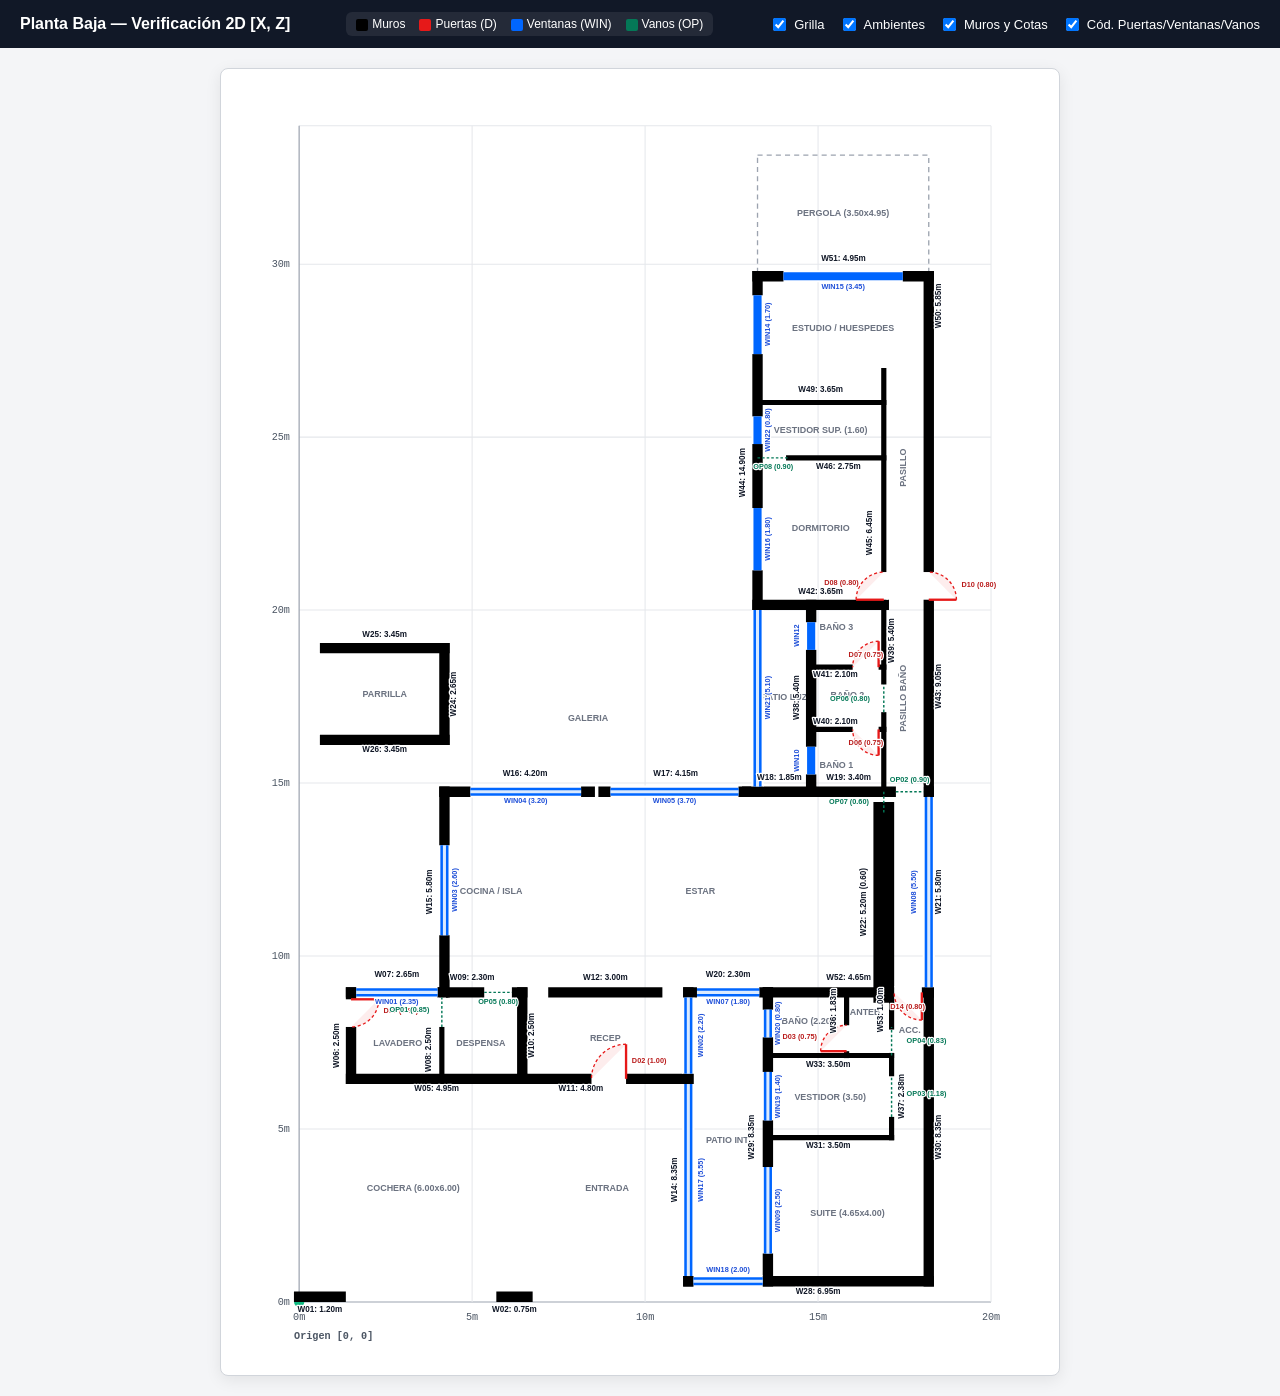
<file: maqueta.html>
<!DOCTYPE html>
<html lang="es">
<head>
  <meta charset="UTF-8" />
  <meta name="viewport" content="width=device-width, initial-scale=1.0" />
  <title>Verificación 2D - Planta Baja (Vidmar Arquitectura)</title>
  <style>
    * { box-sizing: border-box; }
    body {
      margin: 0;
      font-family: -apple-system, BlinkMacSystemFont, "Segoe UI", Roboto, sans-serif;
      background: #f4f5f7;
      color: #1f2937;
    }
    header {
      background: #111827;
      color: #fff;
      padding: 12px 20px;
      display: flex;
      flex-wrap: wrap;
      align-items: center;
      justify-content: space-between;
      gap: 12px;
    }
    header h1 { margin: 0; font-size: 16px; font-weight: 600; }
    .legend {
      display: flex;
      gap: 14px;
      font-size: 12px;
      background: rgba(255,255,255,0.08);
      padding: 5px 10px;
      border-radius: 6px;
    }
    .swatch {
      display: inline-block;
      width: 12px;
      height: 12px;
      border-radius: 2px;
      vertical-align: middle;
      margin-right: 4px;
    }
    .controls {
      display: flex;
      flex-wrap: wrap;
      gap: 14px;
      font-size: 13px;
    }
    .controls label { display: flex; align-items: center; gap: 5px; cursor: pointer; }
    main {
      padding: 20px;
      display: flex;
      justify-content: center;
    }
    .canvas-card {
      background: #ffffff;
      border: 1px solid #d1d5db;
      border-radius: 8px;
      box-shadow: 0 4px 16px rgba(0, 0, 0, 0.08);
      padding: 12px;
      width: 100%;
      max-width: 840px;
    }
    svg {
      display: block;
      width: 100%;
      height: auto;
      background: #ffffff;
    }
    .dim-label {
      font-size: 8px;
      font-weight: 700;
      fill: #111827;
      paint-order: stroke;
      stroke: #ffffff;
      stroke-width: 2.6px;
      stroke-linejoin: round;
    }
    .door-label {
      font-size: 7.2px;
      font-weight: 700;
      fill: #b91c1c;
      paint-order: stroke;
      stroke: #ffffff;
      stroke-width: 2.4px;
      stroke-linejoin: round;
    }
    .win-label {
      font-size: 7.2px;
      font-weight: 700;
      fill: #1d4ed8;
      paint-order: stroke;
      stroke: #ffffff;
      stroke-width: 2.4px;
      stroke-linejoin: round;
    }
    .op-label {
      font-size: 7.2px;
      font-weight: 700;
      fill: #047857;
      paint-order: stroke;
      stroke: #ffffff;
      stroke-width: 2.4px;
      stroke-linejoin: round;
    }
    .room-label {
      font-size: 8.8px;
      font-weight: 700;
      fill: #6b7280;
      text-anchor: middle;
    }
    .axis-label {
      font-size: 10px;
      fill: #4b5563;
      font-family: monospace;
    }
  </style>
</head>
<body>
  <header>
    <h1>Planta Baja — Verificación 2D [X, Z]</h1>
    <div class="legend">
      <span><i class="swatch" style="background:#000000;"></i>Muros</span>
      <span><i class="swatch" style="background:#e61919;"></i>Puertas (D)</span>
      <span><i class="swatch" style="background:#0066ff;"></i>Ventanas (WIN)</span>
      <span><i class="swatch" style="background:#047857;"></i>Vanos (OP)</span>
    </div>
    <div class="controls">
      <label><input type="checkbox" checked onchange="toggleLayer('layer-grid', this.checked)" /> Grilla</label>
      <label><input type="checkbox" checked onchange="toggleLayer('layer-rooms', this.checked)" /> Ambientes</label>
      <label><input type="checkbox" checked onchange="toggleLayer('layer-dims', this.checked)" /> Muros y Cotas</label>
      <label><input type="checkbox" checked onchange="toggleLayer('layer-codes', this.checked)" /> Cód. Puertas/Ventanas/Vanos</label>
    </div>
  </header>

  <main>
    <div class="canvas-card">
      <svg viewBox="0 0 800 1260" width="800" height="1260" xmlns="http://www.w3.org/2000/svg">
        <!-- GRILLA Y EJES (Escala: 34px = 1m, Origen [0,0] = [65, 1200]) -->
        <g id="layer-grid">
          <line x1="65" y1="1200" x2="745" y2="1200" stroke="#9ca3af" stroke-width="1.2" />
          <line x1="65" y1="1030" x2="745" y2="1030" stroke="#e5e7eb" stroke-width="1" />
          <line x1="65" y1="860" x2="745" y2="860" stroke="#e5e7eb" stroke-width="1" />
          <line x1="65" y1="690" x2="745" y2="690" stroke="#e5e7eb" stroke-width="1" />
          <line x1="65" y1="520" x2="745" y2="520" stroke="#e5e7eb" stroke-width="1" />
          <line x1="65" y1="350" x2="745" y2="350" stroke="#e5e7eb" stroke-width="1" />
          <line x1="65" y1="180" x2="745" y2="180" stroke="#e5e7eb" stroke-width="1" />
          <line x1="65" y1="44" x2="745" y2="44" stroke="#e5e7eb" stroke-width="1" />

          <line x1="65" y1="1200" x2="65" y2="44" stroke="#9ca3af" stroke-width="1.2" />
          <line x1="235" y1="1200" x2="235" y2="44" stroke="#e5e7eb" stroke-width="1" />
          <line x1="405" y1="1200" x2="405" y2="44" stroke="#e5e7eb" stroke-width="1" />
          <line x1="575" y1="1200" x2="575" y2="44" stroke="#e5e7eb" stroke-width="1" />
          <line x1="745" y1="1200" x2="745" y2="44" stroke="#e5e7eb" stroke-width="1" />

          <text x="65" y="1218" text-anchor="middle" class="axis-label">0m</text>
          <text x="235" y="1218" text-anchor="middle" class="axis-label">5m</text>
          <text x="405" y="1218" text-anchor="middle" class="axis-label">10m</text>
          <text x="575" y="1218" text-anchor="middle" class="axis-label">15m</text>
          <text x="745" y="1218" text-anchor="middle" class="axis-label">20m</text>

          <text x="56" y="1203" text-anchor="end" class="axis-label">0m</text>
          <text x="56" y="1033" text-anchor="end" class="axis-label">5m</text>
          <text x="56" y="863" text-anchor="end" class="axis-label">10m</text>
          <text x="56" y="693" text-anchor="end" class="axis-label">15m</text>
          <text x="56" y="523" text-anchor="end" class="axis-label">20m</text>
          <text x="56" y="353" text-anchor="end" class="axis-label">25m</text>
          <text x="56" y="183" text-anchor="end" class="axis-label">30m</text>

          <circle cx="65" cy="1200" r="5" fill="#10b981" />
          <text x="60" y="1236" class="axis-label" font-weight="bold">Origen [0, 0]</text>
        </g>

        <!-- PERGOLA (3.50m x 4.95m) -->
        <rect x="515.5" y="72.9" width="168.3" height="119.0" fill="none" stroke="#9ca3af" stroke-width="1.3" stroke-dasharray="5,4" />

        <!-- AMBIENTES -->
        <g id="layer-rooms">
          <text x="177.2" y="1091.2" class="room-label">COCHERA (6.00x6.00)</text>
          <text x="367.6" y="1091.2" class="room-label">ENTRADA</text>
          <text x="161.9" y="948.0" class="room-label">LAVADERO</text>
          <text x="243.5" y="948.0" class="room-label">DESPENSA</text>
          <text x="365.9" y="943.3" class="room-label">RECEP</text>
          <text x="486.6" y="1043.6" class="room-label">PATIO INT.</text>
          <text x="603.9" y="1115.0" class="room-label">SUITE (4.65x4.00)</text>
          <text x="586.9" y="1001.5" class="room-label">VESTIDOR (3.50)</text>
          <text x="564.8" y="926.3" class="room-label">BAÑO (2.20)</text>
          <text x="622.5" y="918.0" class="room-label">ANTEB.</text>
          <text x="665.1" y="936.0" class="room-label">ACC.</text>
          <text x="253.7" y="798.8" class="room-label">COCINA / ISLA</text>
          <text x="459.4" y="798.8" class="room-label">ESTAR</text>
          <text x="149.15" y="605.0" class="room-label">PARRILLA</text>
          <text x="348.9" y="628.8" class="room-label">GALERIA</text>
          <text x="541.8" y="608.4" class="room-label">PATIO LUZ</text>
          <text x="593.0" y="675.0" class="room-label">BAÑO 1</text>
          <text x="603.9" y="606.7" class="room-label">BAÑO 2</text>
          <text x="593.0" y="540.0" class="room-label">BAÑO 3</text>
          <text x="661.7" y="606.7" class="room-label" transform="rotate(-90 661.7 606.7)">PASILLO BAÑO</text>
          <text x="577.6" y="442.7" class="room-label">DORMITORIO</text>
          <text x="577.6" y="346.0" class="room-label">VESTIDOR SUP. (1.60)</text>
          <text x="661.7" y="380.0" class="room-label" transform="rotate(-90 661.7 380.0)">PASILLO</text>
          <text x="599.65" y="246.0" class="room-label">ESTUDIO / HUESPEDES</text>
          <text x="599.65" y="132.4" class="room-label">PERGOLA (3.50x4.95)</text>
        </g>

        <!-- MUROS (NEGRO) -->
        <g id="layer-walls" stroke="#000000" stroke-linecap="square">
          <!-- Cochera & Servicio -->
          <line x1="65" y1="1194.9" x2="105.8" y2="1194.9" stroke-width="10.2" />
          <line x1="263.9" y1="1194.9" x2="289.4" y2="1194.9" stroke-width="10.2" />
          <line x1="116" y1="980.7" x2="284.3" y2="980.7" stroke-width="10.2" />
          <line x1="116" y1="980.7" x2="116" y2="895.7" stroke-width="10.2" />
          <line x1="116" y1="895.7" x2="206.1" y2="895.7" stroke-width="10.2" />
          <line x1="205.25" y1="980.7" x2="205.25" y2="895.7" stroke-width="5.1" />
          <line x1="206.1" y1="895.7" x2="284.3" y2="895.7" stroke-width="10.2" />
          <line x1="284.3" y1="980.7" x2="284.3" y2="895.7" stroke-width="10.2" />
          <!-- Recep & Ventanal W14 -->
          <line x1="284.3" y1="980.7" x2="447.5" y2="980.7" stroke-width="10.2" />
          <line x1="314.9" y1="895.7" x2="416.9" y2="895.7" stroke-width="10.2" />
          <line x1="447.5" y1="1179.6" x2="447.5" y2="895.7" stroke-width="10.2" />
          <!-- Estar & Cocina -->
          <line x1="207.8" y1="895.7" x2="207.8" y2="698.5" stroke-width="10.2" />
          <line x1="207.8" y1="698.5" x2="350.6" y2="698.5" stroke-width="10.2" />
          <line x1="364.2" y1="698.5" x2="505.3" y2="698.5" stroke-width="10.2" />
          <line x1="505.3" y1="698.5" x2="568.2" y2="698.5" stroke-width="10.2" />
          <line x1="568.2" y1="698.5" x2="683.8" y2="698.5" stroke-width="10.2" />
          <line x1="447.5" y1="895.7" x2="525.7" y2="895.7" stroke-width="10.2" />
          <line x1="683.8" y1="895.7" x2="683.8" y2="698.5" stroke-width="10.2" />
          <!-- Muro W22 (5.20m x 0.60m) con espacio libre OP07 (0.60m) antes de W19 -->
          <line x1="639.6" y1="895.7" x2="639.6" y2="718.9" stroke-width="20.4" />
          <!-- Parrilla / Galeria -->
          <line x1="90.5" y1="557.4" x2="207.8" y2="557.4" stroke-width="10.2" />
          <line x1="90.5" y1="647.5" x2="207.8" y2="647.5" stroke-width="10.2" />
          <line x1="207.8" y1="647.5" x2="207.8" y2="557.4" stroke-width="10.2" />
          <!-- Suite -->
          <line x1="447.5" y1="1179.6" x2="683.8" y2="1179.6" stroke-width="10.2" />
          <line x1="525.7" y1="1179.6" x2="525.7" y2="895.7" stroke-width="10.2" />
          <line x1="683.8" y1="1179.6" x2="683.8" y2="895.7" stroke-width="10.2" />
          <line x1="525.7" y1="1038.5" x2="647.25" y2="1038.5" stroke-width="5.1" />
          <line x1="525.7" y1="957.75" x2="647.25" y2="957.75" stroke-width="5.1" />
          <line x1="603.05" y1="957.75" x2="603.05" y2="895.7" stroke-width="5.1" />
          <line x1="647.25" y1="1038.5" x2="647.25" y2="957.75" stroke-width="5.1" />
          <line x1="525.7" y1="895.7" x2="683.8" y2="895.7" stroke-width="10.2" />
          <line x1="647.25" y1="929.7" x2="647.25" y2="895.7" stroke-width="5.1" />
          <!-- Baños 1, 2, 3 -->
          <line x1="568.2" y1="698.5" x2="568.2" y2="514.9" stroke-width="10.2" />
          <line x1="639.6" y1="698.5" x2="639.6" y2="514.9" stroke-width="5.1" />
          <line x1="568.2" y1="637.3" x2="639.6" y2="637.3" stroke-width="5.1" />
          <line x1="568.2" y1="576.1" x2="639.6" y2="576.1" stroke-width="5.1" />
          <!-- Dormitorio / Vestidor Sup. / Pasillo con W45 conectado a W42 (6.45m, solo puerta D08) / Estudio -->
          <line x1="515.5" y1="514.9" x2="639.6" y2="514.9" stroke-width="10.2" />
          <line x1="683.8" y1="698.5" x2="683.8" y2="191.9" stroke-width="10.2" />
          <line x1="515.5" y1="698.5" x2="515.5" y2="191.9" stroke-width="10.2" />
          <line x1="639.6" y1="514.9" x2="639.6" y2="284.6" stroke-width="5.1" />
          <line x1="546.1" y1="370.4" x2="639.6" y2="370.4" stroke-width="5.1" />
          <line x1="515.5" y1="316.0" x2="639.6" y2="316.0" stroke-width="5.1" />
          <line x1="515.5" y1="191.9" x2="683.8" y2="191.9" stroke-width="10.2" />
        </g>

        <!-- ESPACIOS VACÍOS / VANOS ABIERTOS SIN PUERTA -->
        <g id="layer-openings">
          <line x1="205.25" y1="929.7" x2="205.25" y2="900.8" stroke="#ffffff" stroke-width="8" stroke-linecap="butt" />
          <line x1="205.25" y1="929.7" x2="205.25" y2="900.8" stroke="#047857" stroke-width="1.4" stroke-dasharray="2.5,2" />

          <line x1="246.9" y1="895.7" x2="274.1" y2="895.7" stroke="#ffffff" stroke-width="12" stroke-linecap="butt" />
          <line x1="246.9" y1="895.7" x2="274.1" y2="895.7" stroke="#047857" stroke-width="1.4" stroke-dasharray="2.5,2" />

          <line x1="647.25" y1="1018.1" x2="647.25" y2="978.15" stroke="#ffffff" stroke-width="8" stroke-linecap="butt" />
          <line x1="647.25" y1="1018.1" x2="647.25" y2="978.15" stroke="#047857" stroke-width="1.4" stroke-dasharray="2.5,2" />

          <line x1="647.25" y1="957.75" x2="647.25" y2="929.7" stroke="#047857" stroke-width="1.4" stroke-dasharray="2.5,2" />

          <line x1="639.6" y1="718.9" x2="639.6" y2="698.5" stroke="#047857" stroke-width="1.4" stroke-dasharray="2.5,2" />

          <line x1="651.5" y1="698.5" x2="678.7" y2="698.5" stroke="#ffffff" stroke-width="12" stroke-linecap="butt" />
          <line x1="651.5" y1="698.5" x2="678.7" y2="698.5" stroke="#047857" stroke-width="1.4" stroke-dasharray="2.5,2" />

          <line x1="639.6" y1="620.3" x2="639.6" y2="593.1" stroke="#ffffff" stroke-width="8" stroke-linecap="butt" />
          <line x1="639.6" y1="620.3" x2="639.6" y2="593.1" stroke="#047857" stroke-width="1.4" stroke-dasharray="2.5,2" />

          <line x1="515.5" y1="370.4" x2="546.1" y2="370.4" stroke="#047857" stroke-width="1.4" stroke-dasharray="2.5,2" />
        </g>

        <!-- VENTANAS Y VENTANALES (AZUL) -->
        <g id="layer-windows">
          <line x1="121.1" y1="895.7" x2="201.0" y2="895.7" stroke="#ffffff" stroke-width="12" />
          <line x1="121.1" y1="895.7" x2="201.0" y2="895.7" stroke="#0066ff" stroke-width="8" />
          <line x1="121.1" y1="895.7" x2="201.0" y2="895.7" stroke="#dbeafe" stroke-width="3" />

          <line x1="447.5" y1="975.6" x2="447.5" y2="900.8" stroke="#ffffff" stroke-width="12" />
          <line x1="447.5" y1="975.6" x2="447.5" y2="900.8" stroke="#0066ff" stroke-width="8" />
          <line x1="447.5" y1="975.6" x2="447.5" y2="900.8" stroke="#dbeafe" stroke-width="3" />

          <line x1="447.5" y1="1174.5" x2="447.5" y2="985.8" stroke="#ffffff" stroke-width="12" />
          <line x1="447.5" y1="1174.5" x2="447.5" y2="985.8" stroke="#0066ff" stroke-width="8" />
          <line x1="447.5" y1="1174.5" x2="447.5" y2="985.8" stroke="#dbeafe" stroke-width="3" />

          <line x1="452.6" y1="1179.6" x2="520.6" y2="1179.6" stroke="#ffffff" stroke-width="12" />
          <line x1="452.6" y1="1179.6" x2="520.6" y2="1179.6" stroke="#0066ff" stroke-width="8" />
          <line x1="452.6" y1="1179.6" x2="520.6" y2="1179.6" stroke="#dbeafe" stroke-width="3" />

          <line x1="207.8" y1="839.6" x2="207.8" y2="751.2" stroke="#ffffff" stroke-width="12" />
          <line x1="207.8" y1="839.6" x2="207.8" y2="751.2" stroke="#0066ff" stroke-width="8" />
          <line x1="207.8" y1="839.6" x2="207.8" y2="751.2" stroke="#dbeafe" stroke-width="3" />

          <line x1="233.3" y1="698.5" x2="342.1" y2="698.5" stroke="#ffffff" stroke-width="12" />
          <line x1="233.3" y1="698.5" x2="342.1" y2="698.5" stroke="#0066ff" stroke-width="8" />
          <line x1="233.3" y1="698.5" x2="342.1" y2="698.5" stroke="#dbeafe" stroke-width="3" />

          <line x1="371.0" y1="698.5" x2="496.8" y2="698.5" stroke="#ffffff" stroke-width="12" />
          <line x1="371.0" y1="698.5" x2="496.8" y2="698.5" stroke="#0066ff" stroke-width="8" />
          <line x1="371.0" y1="698.5" x2="496.8" y2="698.5" stroke="#dbeafe" stroke-width="3" />

          <line x1="456.0" y1="895.7" x2="517.2" y2="895.7" stroke="#ffffff" stroke-width="12" />
          <line x1="456.0" y1="895.7" x2="517.2" y2="895.7" stroke="#0066ff" stroke-width="8" />
          <line x1="456.0" y1="895.7" x2="517.2" y2="895.7" stroke="#dbeafe" stroke-width="3" />

          <line x1="683.8" y1="890.6" x2="683.8" y2="703.6" stroke="#ffffff" stroke-width="12" />
          <line x1="683.8" y1="890.6" x2="683.8" y2="703.6" stroke="#0066ff" stroke-width="8" />
          <line x1="683.8" y1="890.6" x2="683.8" y2="703.6" stroke="#dbeafe" stroke-width="3" />

          <line x1="525.7" y1="1152.4" x2="525.7" y2="1067.4" stroke="#ffffff" stroke-width="12" />
          <line x1="525.7" y1="1152.4" x2="525.7" y2="1067.4" stroke="#0066ff" stroke-width="8" />
          <line x1="525.7" y1="1152.4" x2="525.7" y2="1067.4" stroke="#dbeafe" stroke-width="3" />

          <line x1="525.7" y1="1021.5" x2="525.7" y2="973.9" stroke="#ffffff" stroke-width="12" />
          <line x1="525.7" y1="1021.5" x2="525.7" y2="973.9" stroke="#0066ff" stroke-width="8" />
          <line x1="525.7" y1="1021.5" x2="525.7" y2="973.9" stroke="#dbeafe" stroke-width="3" />

          <line x1="525.7" y1="939.9" x2="525.7" y2="912.7" stroke="#ffffff" stroke-width="12" />
          <line x1="525.7" y1="939.9" x2="525.7" y2="912.7" stroke="#0066ff" stroke-width="8" />
          <line x1="525.7" y1="939.9" x2="525.7" y2="912.7" stroke="#dbeafe" stroke-width="3" />

          <line x1="568.2" y1="681.5" x2="568.2" y2="654.3" stroke="#ffffff" stroke-width="12" />
          <line x1="568.2" y1="681.5" x2="568.2" y2="654.3" stroke="#0066ff" stroke-width="8" />
          <line x1="568.2" y1="559.1" x2="568.2" y2="531.9" stroke="#ffffff" stroke-width="12" />
          <line x1="568.2" y1="559.1" x2="568.2" y2="531.9" stroke="#0066ff" stroke-width="8" />

          <line x1="515.5" y1="693.4" x2="515.5" y2="520.0" stroke="#ffffff" stroke-width="12" />
          <line x1="515.5" y1="693.4" x2="515.5" y2="520.0" stroke="#0066ff" stroke-width="8" />
          <line x1="515.5" y1="693.4" x2="515.5" y2="520.0" stroke="#dbeafe" stroke-width="3" />

          <line x1="515.5" y1="480.9" x2="515.5" y2="419.7" stroke="#ffffff" stroke-width="12" />
          <line x1="515.5" y1="480.9" x2="515.5" y2="419.7" stroke="#0066ff" stroke-width="8" />

          <line x1="515.5" y1="356.8" x2="515.5" y2="329.6" stroke="#ffffff" stroke-width="12" />
          <line x1="515.5" y1="356.8" x2="515.5" y2="329.6" stroke="#0066ff" stroke-width="8" />

          <line x1="515.5" y1="268.4" x2="515.5" y2="210.6" stroke="#ffffff" stroke-width="12" />
          <line x1="515.5" y1="268.4" x2="515.5" y2="210.6" stroke="#0066ff" stroke-width="8" />

          <line x1="541.0" y1="191.9" x2="658.3" y2="191.9" stroke="#ffffff" stroke-width="12" />
          <line x1="541.0" y1="191.9" x2="658.3" y2="191.9" stroke="#0066ff" stroke-width="8" />
        </g>

        <!-- PUERTAS + ARCOS DE APERTURA (ROJO) -->
        <g id="layer-doors">
          <line x1="116" y1="902.5" x2="116" y2="929.7" stroke="#ffffff" stroke-width="12" />
          <line x1="116" y1="902.5" x2="143.2" y2="902.5" stroke="#e61919" stroke-width="2.3" />
          <path d="M 143.2 902.5 A 27.2 27.2 0 0 1 116 929.7" fill="rgba(230,25,25,0.08)" stroke="#e61919" stroke-width="1.3" stroke-dasharray="3,2.5" />

          <line x1="386.3" y1="980.7" x2="352.3" y2="980.7" stroke="#ffffff" stroke-width="12" />
          <line x1="386.3" y1="980.7" x2="386.3" y2="946.7" stroke="#e61919" stroke-width="2.3" />
          <path d="M 386.3 946.7 A 34 34 0 0 0 352.3 980.7" fill="rgba(230,25,25,0.08)" stroke="#e61919" stroke-width="1.3" stroke-dasharray="3,2.5" />

          <line x1="603.05" y1="953.5" x2="603.05" y2="928.0" stroke="#ffffff" stroke-width="8" />
          <line x1="603.05" y1="953.5" x2="577.55" y2="953.5" stroke="#e61919" stroke-width="2.3" />
          <path d="M 577.55 953.5 A 25.5 25.5 0 0 1 603.05 928.0" fill="rgba(230,25,25,0.08)" stroke="#e61919" stroke-width="1.3" stroke-dasharray="3,2.5" />

          <line x1="677.0" y1="895.7" x2="649.8" y2="895.7" stroke="#ffffff" stroke-width="12" />
          <line x1="677.0" y1="895.7" x2="677.0" y2="922.9" stroke="#e61919" stroke-width="2.3" />
          <path d="M 677.0 922.9 A 27.2 27.2 0 0 1 649.8 895.7" fill="rgba(230,25,25,0.08)" stroke="#e61919" stroke-width="1.3" stroke-dasharray="3,2.5" />

          <line x1="634.5" y1="637.3" x2="609.0" y2="637.3" stroke="#ffffff" stroke-width="8" />
          <line x1="634.5" y1="637.3" x2="634.5" y2="662.8" stroke="#e61919" stroke-width="2.3" />
          <path d="M 634.5 662.8 A 25.5 25.5 0 0 1 609.0 637.3" fill="rgba(230,25,25,0.08)" stroke="#e61919" stroke-width="1.3" stroke-dasharray="3,2.5" />

          <line x1="634.5" y1="576.1" x2="609.0" y2="576.1" stroke="#ffffff" stroke-width="8" />
          <line x1="634.5" y1="576.1" x2="634.5" y2="550.6" stroke="#e61919" stroke-width="2.3" />
          <path d="M 634.5 550.6 A 25.5 25.5 0 0 0 609.0 576.1" fill="rgba(230,25,25,0.08)" stroke="#e61919" stroke-width="1.3" stroke-dasharray="3,2.5" />

          <line x1="639.6" y1="509.8" x2="639.6" y2="482.6" stroke="#ffffff" stroke-width="8" />
          <line x1="639.6" y1="509.8" x2="612.4" y2="509.8" stroke="#e61919" stroke-width="2.3" />
          <path d="M 612.4 509.8 A 27.2 27.2 0 0 1 639.6 482.6" fill="rgba(230,25,25,0.08)" stroke="#e61919" stroke-width="1.3" stroke-dasharray="3,2.5" />

          <line x1="683.8" y1="509.8" x2="683.8" y2="482.6" stroke="#ffffff" stroke-width="12" />
          <line x1="683.8" y1="509.8" x2="711.0" y2="509.8" stroke="#e61919" stroke-width="2.3" />
          <path d="M 711.0 509.8 A 27.2 27.2 0 0 0 683.8 482.6" fill="rgba(230,25,25,0.08)" stroke="#e61919" stroke-width="1.3" stroke-dasharray="3,2.5" />
        </g>

        <!-- NOMENCLATURA Y COTAS DE MUROS -->
        <g id="layer-dims">
          <text x="85.4" y="1210" text-anchor="middle" class="dim-label">W01: 1.20m</text>
          <text x="276.6" y="1210" text-anchor="middle" class="dim-label">W02: 0.75m</text>
          <text x="200.15" y="993" text-anchor="middle" class="dim-label">W05: 4.95m</text>

          <text x="104" y="948" text-anchor="middle" class="dim-label" transform="rotate(-90 104 948)">W06: 2.50m</text>
          <text x="161" y="881" text-anchor="middle" class="dim-label">W07: 2.65m</text>
          <text x="195" y="952" text-anchor="middle" class="dim-label" transform="rotate(-90 195 952)">W08: 2.50m</text>
          <text x="235" y="884" text-anchor="middle" class="dim-label">W09: 2.30m</text>
          <text x="296" y="938" text-anchor="middle" class="dim-label" transform="rotate(-90 296 938)">W10: 2.50m</text>

          <text x="342" y="993" text-anchor="middle" class="dim-label">W11: 4.80m</text>
          <text x="366" y="884" text-anchor="middle" class="dim-label">W12: 3.00m</text>
          <text x="436" y="1080" text-anchor="middle" class="dim-label" transform="rotate(-90 436 1080)">W14: 8.35m</text>

          <text x="196" y="797" text-anchor="middle" class="dim-label" transform="rotate(-90 196 797)">W15: 5.80m</text>
          <text x="287" y="683" text-anchor="middle" class="dim-label">W16: 4.20m</text>
          <text x="435" y="683" text-anchor="middle" class="dim-label">W17: 4.15m</text>
          <text x="537" y="687" text-anchor="middle" class="dim-label">W18: 1.85m</text>
          <text x="605" y="687" text-anchor="middle" class="dim-label">W19: 3.40m</text>
          <text x="486.6" y="881" text-anchor="middle" class="dim-label">W20: 2.30m</text>
          <text x="696" y="797" text-anchor="middle" class="dim-label" transform="rotate(-90 696 797)">W21: 5.80m</text>
          <text x="622" y="807" text-anchor="middle" class="dim-label" transform="rotate(-90 622 807)">W22: 5.20m (0.60)</text>

          <text x="219" y="602.5" text-anchor="middle" class="dim-label" transform="rotate(-90 219 602.5)">W24: 2.65m</text>
          <text x="149" y="546" text-anchor="middle" class="dim-label">W25: 3.45m</text>
          <text x="149" y="659" text-anchor="middle" class="dim-label">W26: 3.45m</text>

          <text x="575" y="1192" text-anchor="middle" class="dim-label">W28: 6.95m</text>
          <text x="512" y="1038" text-anchor="middle" class="dim-label" transform="rotate(-90 512 1038)">W29: 8.35m</text>
          <text x="696" y="1038" text-anchor="middle" class="dim-label" transform="rotate(-90 696 1038)">W30: 8.35m</text>
          <text x="585" y="1049" text-anchor="middle" class="dim-label">W31: 3.50m</text>
          <text x="585" y="969" text-anchor="middle" class="dim-label">W33: 3.50m</text>
          <text x="593" y="914" text-anchor="middle" class="dim-label" transform="rotate(-90 593 914)">W36: 1.83m</text>
          <text x="659" y="998" text-anchor="middle" class="dim-label" transform="rotate(-90 659 998)">W37: 2.38m</text>
          <text x="605" y="884" text-anchor="middle" class="dim-label">W52: 4.65m</text>
          <text x="639" y="913" text-anchor="middle" class="dim-label" transform="rotate(-90 639 913)">W53: 1.00m</text>

          <text x="556" y="606" text-anchor="middle" class="dim-label" transform="rotate(-90 556 606)">W38: 5.40m</text>
          <text x="650" y="550" text-anchor="middle" class="dim-label" transform="rotate(-90 650 550)">W39: 5.40m</text>
          <text x="592" y="632" text-anchor="middle" class="dim-label">W40: 2.10m</text>
          <text x="592" y="586" text-anchor="middle" class="dim-label">W41: 2.10m</text>

          <text x="577.5" y="504" text-anchor="middle" class="dim-label">W42: 3.65m</text>
          <text x="696" y="595" text-anchor="middle" class="dim-label" transform="rotate(-90 696 595)">W43: 9.05m</text>
          <text x="503" y="385" text-anchor="middle" class="dim-label" transform="rotate(-90 503 385)">W44: 14.90m</text>
          <text x="628" y="444" text-anchor="middle" class="dim-label" transform="rotate(-90 628 444)">W45: 6.45m</text>
          <text x="595" y="381" text-anchor="middle" class="dim-label">W46: 2.75m</text>
          <text x="577.55" y="306" text-anchor="middle" class="dim-label">W49: 3.65m</text>
          <text x="696" y="221" text-anchor="middle" class="dim-label" transform="rotate(-90 696 221)">W50: 5.85m</text>
          <text x="600" y="177" text-anchor="middle" class="dim-label">W51: 4.95m</text>
        </g>

        <!-- NOMENCLATURA DE PUERTAS (D), VENTANAS (WIN) Y ESPACIOS LIBRES (OP) -->
        <g id="layer-codes">
          <text x="148" y="916" text-anchor="start" class="door-label">D01 (0.80)</text>
          <text x="392" y="965" text-anchor="start" class="door-label">D02 (1.00)</text>
          <text x="574" y="942" text-anchor="end" class="door-label">D03 (0.75)</text>
          <text x="663" y="912" text-anchor="middle" class="door-label">D14 (0.80)</text>
          <text x="622" y="653" text-anchor="middle" class="door-label">D06 (0.75)</text>
          <text x="622" y="566" text-anchor="middle" class="door-label">D07 (0.75)</text>
          <text x="615" y="495" text-anchor="end" class="door-label">D08 (0.80)</text>
          <text x="716" y="497" text-anchor="start" class="door-label">D10 (0.80)</text>

          <text x="161" y="907" text-anchor="middle" class="win-label">WIN01 (2.35)</text>
          <text x="462" y="938" text-anchor="middle" class="win-label" transform="rotate(-90 462 938)">WIN02 (2.20)</text>
          <text x="462" y="1080" text-anchor="middle" class="win-label" transform="rotate(-90 462 1080)">WIN17 (5.55)</text>
          <text x="486.6" y="1171" text-anchor="middle" class="win-label">WIN18 (2.00)</text>
          <text x="220" y="795" text-anchor="middle" class="win-label" transform="rotate(-90 220 795)">WIN03 (2.60)</text>
          <text x="287.7" y="710" text-anchor="middle" class="win-label">WIN04 (3.20)</text>
          <text x="433.9" y="710" text-anchor="middle" class="win-label">WIN05 (3.70)</text>
          <text x="486.6" y="907" text-anchor="middle" class="win-label">WIN07 (1.80)</text>
          <text x="671" y="797" text-anchor="middle" class="win-label" transform="rotate(-90 671 797)">WIN08 (5.50)</text>
          <text x="538" y="1110" text-anchor="middle" class="win-label" transform="rotate(-90 538 1110)">WIN09 (2.50)</text>
          <text x="538" y="998" text-anchor="middle" class="win-label" transform="rotate(-90 538 998)">WIN19 (1.40)</text>
          <text x="538" y="926" text-anchor="middle" class="win-label" transform="rotate(-90 538 926)">WIN20 (0.80)</text>
          <text x="556" y="668" text-anchor="middle" class="win-label" transform="rotate(-90 556 668)">WIN10</text>
          <text x="556" y="545" text-anchor="middle" class="win-label" transform="rotate(-90 556 545)">WIN12</text>
          <text x="528" y="606" text-anchor="middle" class="win-label" transform="rotate(-90 528 606)">WIN21 (5.10)</text>
          <text x="528" y="450" text-anchor="middle" class="win-label" transform="rotate(-90 528 450)">WIN16 (1.80)</text>
          <text x="528" y="343" text-anchor="middle" class="win-label" transform="rotate(-90 528 343)">WIN22 (0.80)</text>
          <text x="528" y="239" text-anchor="middle" class="win-label" transform="rotate(-90 528 239)">WIN14 (1.70)</text>
          <text x="599.65" y="204" text-anchor="middle" class="win-label">WIN15 (3.45)</text>

          <text x="193" y="915" text-anchor="end" class="op-label">OP01 (0.85)</text>
          <text x="260.5" y="907" text-anchor="middle" class="op-label">OP05 (0.80)</text>
          <text x="662" y="998" text-anchor="start" class="op-label">OP03 (1.18)</text>
          <text x="662" y="945" text-anchor="start" class="op-label">OP04 (0.83)</text>
          <text x="625" y="711" text-anchor="end" class="op-label">OP07 (0.60)</text>
          <text x="665" y="689" text-anchor="middle" class="op-label">OP02 (0.90)</text>
          <text x="626" y="609" text-anchor="end" class="op-label">OP06 (0.80)</text>
          <text x="531" y="381" text-anchor="middle" class="op-label">OP08 (0.90)</text>
        </g>
      </svg>
    </div>
  </main>

  <script>
    function toggleLayer(id, visible) {
      var el = document.getElementById(id);
      if (el) el.style.display = visible ? "" : "none";
    }
  </script>
</body>
</html>
</file>
